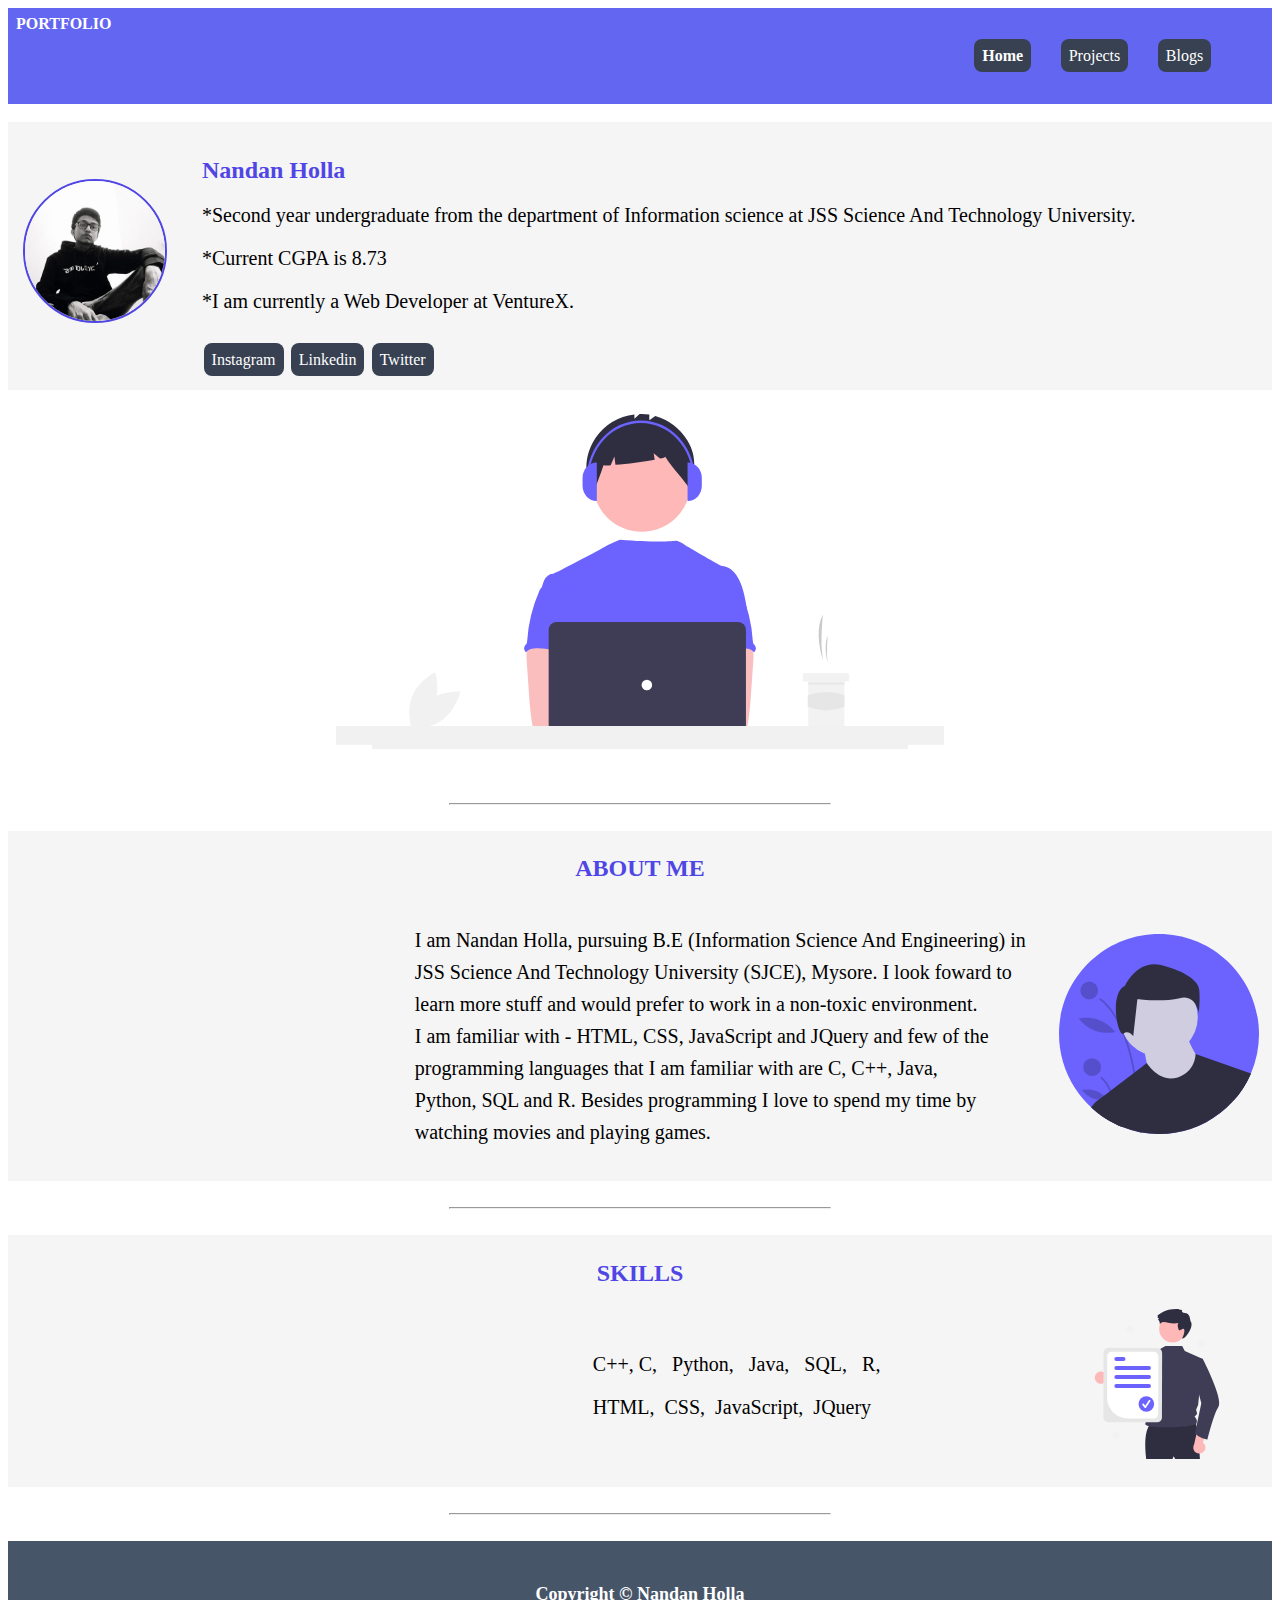
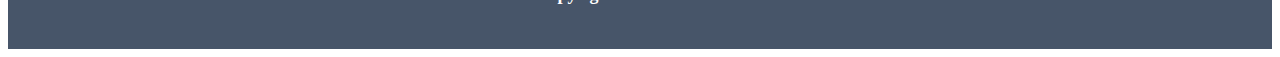
<file: index.html>
<!DOCTYPE html>
<html lang="en">
<head>
    <meta charset="UTF-8">
    <meta http-equiv="X-UA-Compatible" content="IE=edge">
    <meta name="viewport" content="width=device-width, initial-scale=1.0">
    <title>My Portfolio</title>
    <link href="styles.css" rel="stylesheet">
</head>
<style>
    #display-photo{
        border-radius: 55%;
        height: 140px;
        width: 140px;
    }
    #header{
        width: 50%;
        height: 50%;
    }
</style>
<body>
    <div class="nav-bar">
        <div class="po">PORTFOLIO</div>
        <div class="nav">
            <ul class="unordered-list">
                <li><a href="index.html" class="active-link">Home</a></li>
                <li><a href="project.html">Projects</a></li>
                <li><a href="blogs.html">Blogs</a></li>
            </ul>
        </div>
    </div>
    <br>
    <table cellspacing="14">
        <tr>
            <td>
                <img id="display-photo"src="nandan_holla.jpg">
            </td>
            <td>
                <h2>Nandan Holla</h2>
                <p>*Second year undergraduate from the department of Information science at JSS Science And Technology University.
                </p>
                <p>*Current CGPA is 8.73</p>
                <p>*I am currently a Web Developer at VentureX.</p>
                <br>
                <a style="margin: 0.1rem;" href="https://www.instagram.com/invites/contact/?i=1ixefesr1u0a9&utm_content=lfqhru9">Instagram</a>
                <a style="margin: 0.1rem;" href="https://www.linkedin.com/in/nandan-h-59a18020a">Linkedin</a>
                <a style="margin: 0.1rem;" href="https://twitter.com/NandanHolla6?t=AgYxjlrdrV-w2asWQ1D99A&s=08">Twitter</a>
            </td>
        </tr>
    </table>
    <header>
        <center>
            <img id="header"src="coding-image.svg">
        </center>        
    </header>
    <br>
    <hr>
    <br>
    <center class="about">
        <h2>ABOUT ME</h2>
        <table style="border-spacing: 1px;" cellspacing="0">
            <tr>
                <td>
                    <p id="about-me" style="padding-left: 400px;">
                        I am Nandan Holla, pursuing B.E (Information Science And Engineering) in<br>
                        JSS Science And Technology University (SJCE), Mysore. I look foward to<br>
                        learn more stuff and would prefer to work in a non-toxic environment.<br>
                        I am familiar with - HTML, CSS, JavaScript and JQuery and few of the<br> 
                        programming languages that I am familiar with are C, C++, Java,<br>
                        Python, SQL and R. Besides programming I love to spend my time by<br>
                        watching movies and playing games.<br>
                    </p>
                </td>
                <td>
                    <img style="width:200px;height: 200px;"src="about me.svg" alt="About Me">
                </td>
            </tr>
        </table>
    </center>
    <br>
    <hr>
    <br>
    <center class="skills">
        <h2>SKILLS</h2>
        <table style="border-spacing: 1px;" cellspacing="0" >
            <tr>
                <td>
                    <p style="padding-left: 578px;">
                        C++,
                        C,   &nbsp;
                        Python, &nbsp;
                        Java, &nbsp;
                        SQL, &nbsp;
                        R, &nbsp;
                    </p>
                    <p style="padding-left: 578px;">
                        HTML,&nbsp;
                        CSS,&nbsp;
                        JavaScript,&nbsp;
                        JQuery&nbsp;
                    </p>          
                </td>
                <td>
                    <img style="width:150px;height: 150px;"src="skills.svg" alt="About Me">
                </td>
            </tr>
        </table>
    </center>
    <br>
    <hr>
    <br>
    <footer>
        <center>
            <div class="copyright">Copyright © Nandan Holla</div>
        </center>
    </footer>

</body>
</html>
</file>
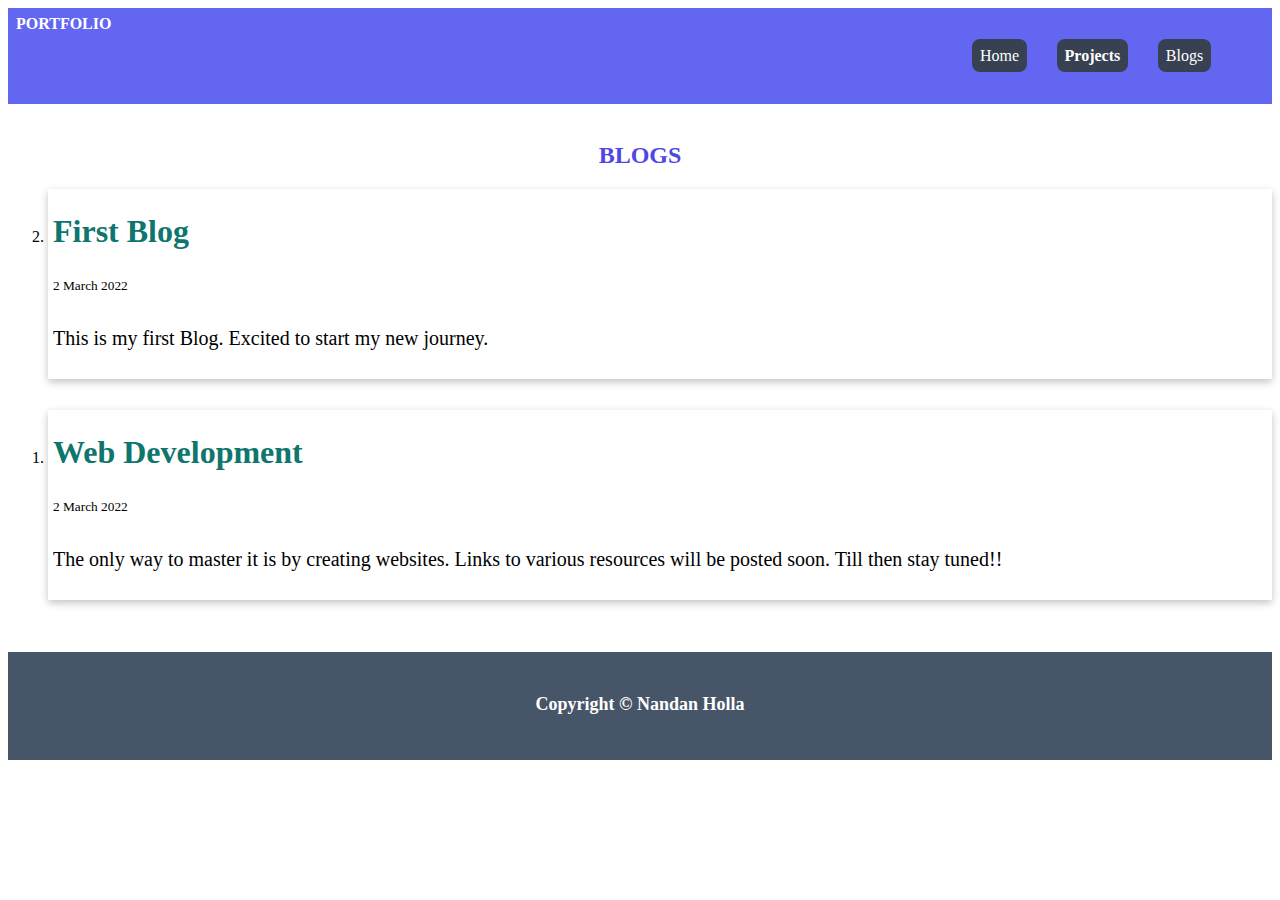
<file: blogs.html>
<!DOCTYPE html>
<html lang="en">
<head>
    <meta charset="UTF-8">
    <meta http-equiv="X-UA-Compatible" content="IE=edge">
    <meta name="viewport" content="width=device-width, initial-scale=1.0">
    <title>Blogs</title>
    <link href="styles.css" rel="stylesheet">
</head>
<style>
    .blog ol li p{
        line-height: 2rem;
    }
</style>
<body>
    <div class="nav-bar">
        <div class="po">PORTFOLIO</div>
        <div class="nav">
            <ul class="unordered-list">
                <li><a href="index.html">Home</a></li>
                <li><a href="project.html" class="active-link">Projects</a></li>
                <li><a href="blogs.html">Blogs</a></li>
            </ul>
        </div>
    </div>
    <br>
    <h2 style="text-align: center;">BLOGS</h2>
    <div class="blog">
        <ol reversed>
            <li>
                <div class="blog-text">
                    <h1>First Blog</h1>
                    <small>2 March 2022</small>
                    <p>This is my first Blog. Excited to start my new journey.</p>
                </div>
                
            </li>
            <br>
            <br>
            <li>
                <div class="blog-text">
                    <h1>Web Development</h1>
                    <small>2 March 2022</small>
                    <p>The only way to master it is by creating websites. Links to various
                    resources will be posted soon. Till then stay tuned!!<br>
                    </p>
                </div>
                
            </li>
        </ol>
    </div>
    <br>
    <br>
    <footer>
        <center>
            <div class="copyright">Copyright © Nandan Holla</div>
        </center>
    </footer>
    

</body>
</html>
</file>
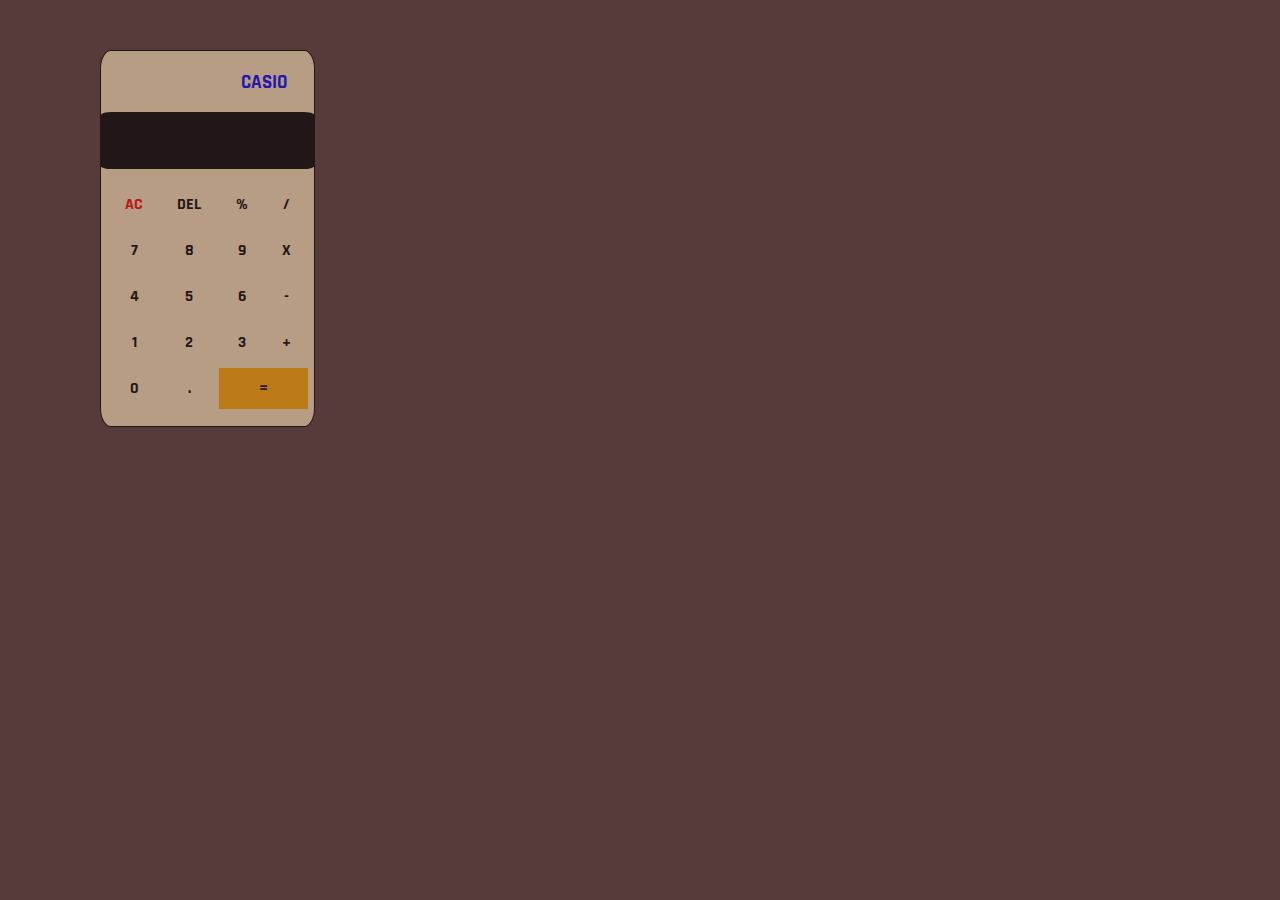
<file: newcalci.html>
<!DOCTYPE html>
<html>
    <head>
        <script src="https://code.jquery.com/jquery-3.5.1.min.js"
        integrity="sha256-9/aliU8dGd2tb6OSsuzixeV4y/faTqgFtohetphbbj0="
        crossorigin="anonymous"></script>
        <link rel="preconnect" href="https://fonts.googleapis.com">
        <link rel="preconnect" href="https://fonts.gstatic.com" crossorigin>
        <link href="https://fonts.googleapis.com/css2?family=Rajdhani&display=swap" rel="stylesheet">
    </head>
    <style>
        body{
            background-color: rgb(87, 59, 59);
            font-family: 'Rajdhani', sans-serif;
            background-blend-mode: lighten;
            background-repeat: no-repeat;
            background-size: 960px 500px;
        }
        #out:hover{
            background-color: rgb(238, 238, 34);
        }
        .gr{
            display: grid;
            position: absolute;
            top:120px;
            grid-template-columns: auto auto auto auto;
            grid-row-gap: 5px;
        }
        .item0{
            font-weight: bold;
            padding: 10px;
            text-align: center;
        }
        .item{
            font-weight: bold;
            padding: 10px;
            text-align: center;
        }
        .item2{
            font-weight: bold;
            padding: 10px;
            text-align: center;
        }
        #equa{
            background-color: orange;
            grid-column-start: 3;
            grid-column-end: 5;
        }
        #nor{
            transition: padding-top 1s;
        }
        .calculator{
            background:wheat;
        }
    </style>
    <body>
        <div id="mo"></div>
        <div class="calculator" style="border:1px solid black;position:absolute;left:100px;top:50px;width: 213px;height:375px;border-radius:5%;opacity:0.6;">
            <p style="position: absolute;left: 140px;top: 0px;color: blue;font-size: 19px;z-index: 1;font-weight: bold;">CASIO</p>
            <p id="dupe" style="position:relative;text-align:right;left:0px;top: 43px;color: white;z-index: 1;font-size: 16px;"></p>
            <p id="nor"type="text" style="padding-top:40px;position:absolute;caret-color:transparent;color:white;background-color:black;left:0px;top:45px;height:17px;text-align:right;width:212.99999px;border-radius:5%;cursor:none;"></p>
            <div class="gr" style="width: 200px;top: 133px;left: 7px;">
                <div class="item" id="AC" style="color: red;">AC</div>
                <div class="item" id="back" style="padding-bottom:0px;">DEL</div>
                <div class="item2" id="modu" >%</div>
                <div class="item2" id="divide" >/</div>
                <div class="item" id="7">7</div>
                <div class="item" id="8">8</div>
                <div class="item2" id="9">9</div>
                <div class="item2" id="mul" >X</div>
                <div class="item" id="4">4</div>
                <div class="item" id="5">5</div>
                <div class="item2" id="6">6</div>
                <div class="item2" id="minus" >-</div>
                <div class="item" id="1">1</div>
                <div class="item" id="2">2</div>
                <div class="item2" id="3">3</div>
                <div class="item2" id="plus">+</div>
                <div class="item0" id="0">0</div>
                <div class="item0" id="dot">.</div>
                <div class="item0" id="equa">=</div>
            </div>
        </div>
    </body>
    <script>
        var arr=[];
        var status=false;
        var oper=[];
        var digitcount=0;
        var dotcount=0;
        $('#AC').click(function(){
            $('#nor').text('');
            $('#dupe').text('');
            arr=[];
            oper=[];
            dotcount=0;
            digitcount=0;
            status=false;
        });
        $('#equa').click(function(){
            var ans=$('#dupe').text();
            $('#nor').text(ans);
            $('#dupe').text('');
        });
        $('#back').click(function(){
            if(digitcount>0){
                digitcount--;
            }
            if($('#nor').text().charAt($('#nor').text().length-1)==='.'){
                dotcount--;
            }
            $('#nor').text($('#nor').text().toString().substring(0,$('#nor').text().length-1));
            var x=$('#nor').text();
            if(x.includes('+')||x.includes('-')||x.includes('*')||x.includes('/')||x.includes('%')){
                $('#dupe').text(eval(x));
            }
            else{
                if(status!=false){}
                else{
                    $('#dupe').text(x);
                }
            }
        });
        $('.item').mouseenter(function(){
            $(this).css('border-bottom','1px solid black');  
        });
        $('.item2').mouseenter(function(){
            $(this).css('border-bottom','1px solid black');
        });
        $('.item').mouseleave(function(){
            $(this).css('border-style','none');
        });
        $('.item0').mouseenter(function(){
            $(this).css('border-bottom','1px solid black');
        });
        $('.item0').mouseleave(function(){
            $(this).css('border-style','none');
        });
        $('.item2').mouseleave(function(){
            $(this).css('border-style','none');
        });
        $('#plus').click(function(){
            digitcount=0;
            status=true;
            dotcount=0;
            var x=$('#nor').text();
            if(x.length>0&&digitcount<13){
                if(x[x.length-1]!='+'&&x[x.length-1]!='-'&&x[x.length-1]!='*'&&x[x.length-1]!='/'&&x[x.length-1]!='%'){
                    x=x+'+';
                    $('#nor').text(x);
                }
                else{
                }
            }
        });
        $('#minus').click(function(){
            digitcount=0;
            status=true;
            dotcount=0;
            var x=$('#nor').text();
            if(x.length>0){
                if(x[x.length-1]!='+'&&x[x.length-1]!='-'&&x[x.length-1]!='*'&&x[x.length-1]!='/'&&x[x.length-1]!='%'){
                    x=x+'-';
                    $('#nor').text(x);
                }
                else{
                }
            }
            else{
                x=x+'-';
                $('#nor').text(x);
            }
            
        });
        $('#modu').click(function(){
            digitcount=0;
            status=true;
            dotcount=0;
            var x=$('#nor').text();
            if(x.length>0&&digitcount<13){
                if(x[x.length-1]!='+'&&x[x.length-1]!='-'&&x[x.length-1]!='*'&&x[x.length-1]!='/'&&x[x.length-1]!='%'){
                    x=x+'%';
                    $('#nor').text(x);
                }
                else{
                }
            }
            
        });
        $('#divide').click(function(){
            digitcount=0;
            status=true;
            dotcount=0;
            var x=$('#nor').text();
            if(x.length>0&&digitcount<13){
                if(x[x.length-1]!='+'&&x[x.length-1]!='-'&&x[x.length-1]!='*'&&x[x.length-1]!='/'&&x[x.length-1]!='%'){
                    x=x+'/';
                    $('#nor').text(x);
                }
                else{
                }
            }
        });
        $('#mul').click(function(){
            digitcount=0;
            status=true;
            dotcount=0;
            var x=$('#nor').text();
            if(x.length>0&&digitcount<12){
                if( x[x.length-1]!='+'&&x[x.length-1]!='-'&&x[x.length-1]!='*'&&x[x.length-1]!='/'&&x[x.length-1]!='%'){
                    x=x+'*';
                    $('#nor').text(x);
                }
                else{
                }
            }
        });
        $('#1').click(function(){
            var x=$('#nor').text();
            if(digitcount<12){
                digitcount++;
                x=x+'1';
            }
            $('#nor').html(x);
            $('#dupe').text(x);
            if( (x.includes('+')||x.includes('-')||x.includes('*')||x.includes('/')||x.includes('%'))){
                if(Number.isInteger(eval(x))==true){
                    $('#dupe').text(eval(x));
                }
                else{
                    $('#dupe').text(parseFloat(eval(x)).toFixed(4));
                }
            }
            else{
                $('#dupe').text('');
            }
        });
        $('#2').click(function(){
            
            var x=$('#nor').text();
            if(digitcount<12){
                digitcount++;
                x=x+'2';
            }
            $('#nor').html(x);
            $('#dupe').text(x);
            if( (x.includes('+')||x.includes('-')||x.includes('*')||x.includes('/')||x.includes('%'))){
                if(Number.isInteger(eval(x))==true){
                    $('#dupe').text(eval(x));
                }
                else{
                    $('#dupe').text(parseFloat(eval(x)).toFixed(4));
                }
            }
            else{
                $('#dupe').text('');
            }
        });
        $('#3').click(function(){
            var x=$('#nor').text();
            if(digitcount<12){
                digitcount++;
                x=x+'3';
            }
            $('#nor').html(x);
            $('#dupe').text(x);
            if((x.includes('+')||x.includes('-')||x.includes('*')||x.includes('/')||x.includes('%'))){
                if(Number.isInteger(eval(x))==true){
                    $('#dupe').text(eval(x));
                }
                else{
                    $('#dupe').text(parseFloat(eval(x)).toFixed(4));
                }
            }
            else{
                $('#dupe').text('');
            }
        });
        $('#4').click(function(){
            var x=$('#nor').text();
            if(digitcount<12){
                digitcount++;
                x=x+'4';
            }
            $('#nor').html(x);
            $('#dupe').text(x);
            if((x.includes('+')||x.includes('-')||x.includes('*')||x.includes('/')||x.includes('%'))){
                if(Number.isInteger(eval(x))==true){
                    $('#dupe').text(eval(x));
                }
                else{
                    $('#dupe').text(parseFloat(eval(x)).toFixed(4));
                }
            }
            else{
                $('#dupe').text('');
            }
        });
        $('#5').click(function(){
            var x=$('#nor').text();
            if(digitcount<12){
                digitcount++;
                x=x+'5';
            }
            $('#nor').html(x);
            $('#dupe').text(x);
            if((x.includes('+')||x.includes('-')||x.includes('*')||x.includes('/')||x.includes('%'))){
                if(Number.isInteger(eval(x))==true){
                    $('#dupe').text(eval(x));
                }
                else{
                    $('#dupe').text(parseFloat(eval(x)).toFixed(4));
                }
            }
            else{
                $('#dupe').text('');
            }
        });
        $('#6').click(function(){
            var x=$('#nor').text();
            if(digitcount<12){
                digitcount++;
                x=x+'6';
            }
            $('#nor').html(x);
            $('#dupe').text(x);
            if((x.includes('+')||x.includes('-')||x.includes('*')||x.includes('/')||x.includes('%'))){
                if(Number.isInteger(eval(x))==true){
                    $('#dupe').text(eval(x));
                }
                else{
                    $('#dupe').text(parseFloat(eval(x)).toFixed(4));
                }
            }
            else{
                $('#dupe').text('');
            }
        });
        $('#7').click(function(){
            var x=$('#nor').text();
            if(digitcount<12){
                digitcount++;
                x=x+'7';
            }
            $('#nor').html(x);
            $('#dupe').text(x);
            if((x.includes('+')||x.includes('-')||x.includes('*')||x.includes('/')||x.includes('%'))){
                if(Number.isInteger(eval(x))==true){
                    $('#dupe').text(eval(x));
                }
                else{
                    $('#dupe').text(parseFloat(eval(x)).toFixed(4));
                }
            }
            else{
                $('#dupe').text('');
            }
        });
        $('#8').click(function(){
            var x=$('#nor').text();
            if(digitcount<12){
                digitcount++;
                x=x+'8';
            }
            $('#nor').html(x);
            $('#dupe').text(x);
            if((x.includes('+')||x.includes('-')||x.includes('*')||x.includes('/')||x.includes('%'))){
                if(Number.isInteger(eval(x))==true){
                    $('#dupe').text(eval(x));
                }
                else{
                    $('#dupe').text(parseFloat(eval(x)).toFixed(4));
                }
            }
            else{
                $('#dupe').text('');
            }
        });
        $('#9').click(function(){
            var x=$('#nor').text();
            if(digitcount<12){
                digitcount++;
                x=x+'9';
            }
            $('#nor').html(x);
            $('#dupe').text(x);
            if((x.includes('+')||x.includes('-')||x.includes('*')||x.includes('/')||x.includes('%'))){
                if(Number.isInteger(eval(x))==true){
                    $('#dupe').text(eval(x));
                }
                else{
                    $('#dupe').text(parseFloat(eval(x)).toFixed(4));
                }
            }
            else{
                $('#dupe').text('');
            }
        });
        $('#0').click(function(){
            var x=$('#nor').text();
            if(digitcount<12){
                digitcount++;
                x=x+'0';
            }
            $('#nor').html(x);
            $('#dupe').text(x);
            if((x.includes('+')||x.includes('-')||x.includes('*')||x.includes('/')||x.includes('%'))){
                if(Number.isInteger(eval(x))==true){
                    $('#dupe').text(eval(x));
                }
                else{
                    $('#dupe').text(parseFloat(eval(x)).toFixed(4));
                }
            }
            else{
                $('#dupe').text('');
            }
        });
        $('#dot').click(function(){
            var x=$('#nor').text();
            if(dotcount==0 && x.length>=1&&x.length<12){
                dotcount++;
                $('#nor').text(x+".");
            }
        });
    </script>
</html>
</file>
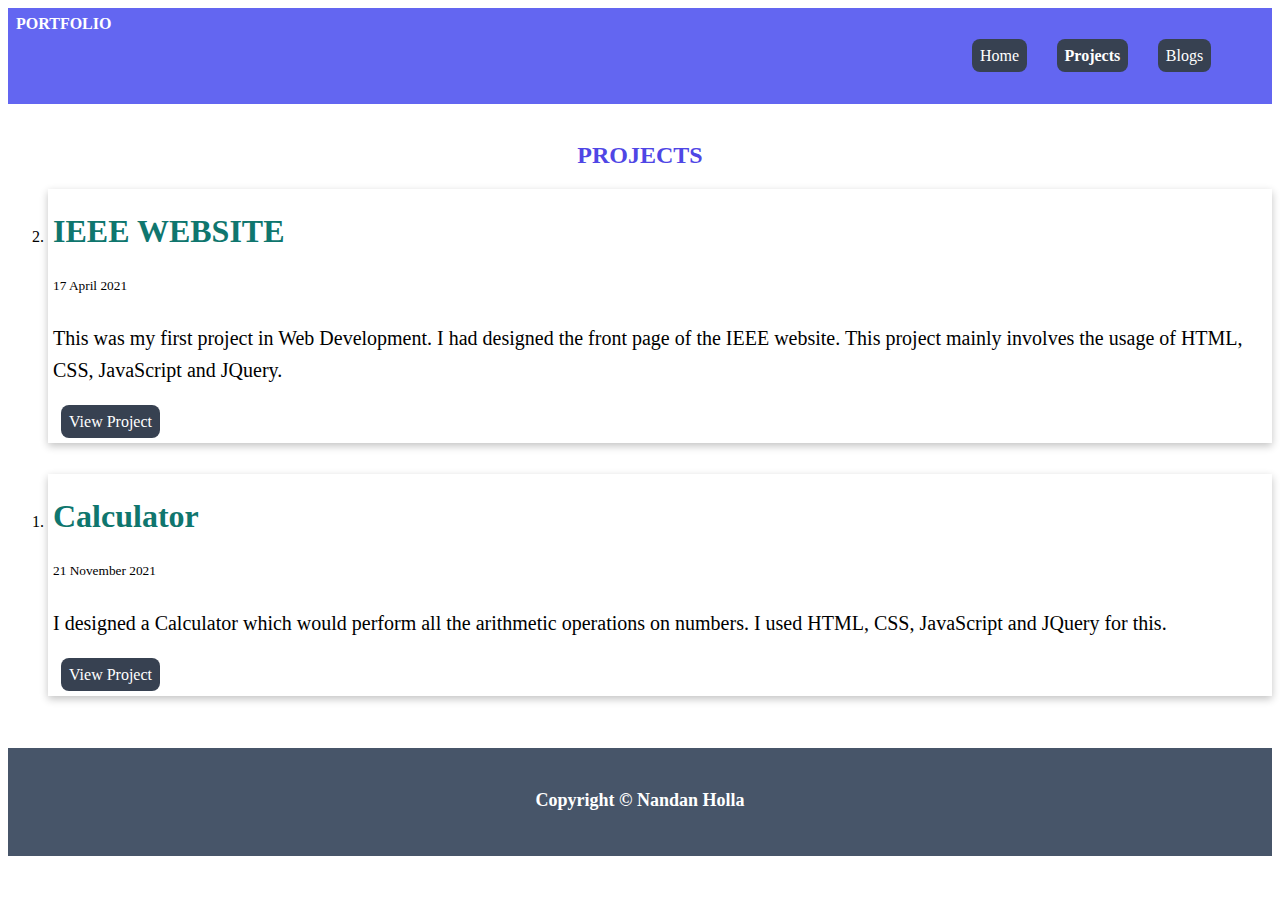
<file: project.html>
<!DOCTYPE html>
<html lang="en">
<head>
    <meta charset="UTF-8">
    <meta http-equiv="X-UA-Compatible" content="IE=edge">
    <meta name="viewport" content="width=device-width, initial-scale=1.0">
    <title>Project</title>
    <link href="styles.css" rel="stylesheet">
</head>
<body>
    <div class="nav-bar">
        <div class="po">PORTFOLIO</div>
        <div class="nav">
            <ul class="unordered-list">
                <li><a href="index.html">Home</a></li>
                <li><a href="project.html" class="active-link">Projects</a></li>
                <li><a href="blogs.html">Blogs</a></li>
            </ul>
        </div>
    </div>
    <br>
    <h2 style="text-align: center;">PROJECTS</h2>
    <div class="projects">
        <ol reversed>
            <li>
                <div class="project-text">
                    <h1>IEEE WEBSITE</h1>
                    <small>17 April 2021</small>
                    <p>This was my first project in Web Development. 
                    I had designed the front page of the IEEE website. This project mainly
                    involves the usage of HTML, CSS, JavaScript and JQuery.</p>
                    &nbsp;&nbsp;<a href="IEEE.html">View Project</a>
                </div>
            </li>
            <br>
            <br>
            <li>
                <div class="project-text">
                    <h1>Calculator</h1>
                    <small>21 November 2021</small>
                    <p>I designed a Calculator which would perform all the
                    arithmetic operations on numbers. I used HTML, CSS, JavaScript
                    and JQuery for this.
                    </p>
                    &nbsp;&nbsp;<a href="newcalci.html">View Project</a>
                </div>
            </li>
        </ol>
    </div>
    <br>
    <br>
    <footer>
        <center>
            <div class="copyright">Copyright © Nandan Holla</div>
        </center>
    </footer>
</body>
</html>
</file>
<file: styles.css>
:root{
    --primary-background:white;
    --secondary-background:#374151;
    --off-white:#f5f5f5;
}
.nav-bar{
    background-color: #6366f1;
    padding: 0.5rem;
}
table{
    background-color:var(--off-white);
    width: 100%;
    padding-bottom: 0.4rem;
}
header{
    padding:1.5rem;
}
body{
    background-color: var(--primary-background);
}
div{
    line-height:97%;
}
hr{
    width: 30%;
}
p{
    font-size: 20px;
}
a{
    text-decoration: none;
    color: white;
    padding: 0.5rem;
    background-color: var(--secondary-background);
    border-radius:0.5rem;
}
footer{
    width: 100%;
    height: 100px;
    background-color: #475569;
    padding-bottom: 0.5rem;
    color: white;
    
}
footer div{
    padding: 0.8rem;
}
.nav-bar .nav ul li{
    padding: 0.8rem;
}
.unordered-list{
    list-style: none;
}
.unordered-list li{
    display: inline;
}
 .nav-bar{
    height: 80px;
    padding-left: 0.5rem;
    color: white;
} 
.nav-bar .nav{
    text-align: right;
    padding-right: 2.5rem;
}
 .nav-bar .po{
    font-weight: bold;
} 
.nav-bar .nav .unordered-list .active-link{
    font-weight: bold;
}
#display-photo{
    border: 2px solid #4f46e5;  
}
#about-me{
    line-height: 2rem;
}
.about,.skills{
    padding: 0.3rem;
    background-color: var(--off-white);
}
.skills{
    padding-bottom: 1rem;
}
h2{
    color:#4f46e5;
}
h1{
    color: #0f766e;
}
.blog ol li{
    box-shadow: rgba(0, 0, 0, 0.24) 0px 3px 8px;
}
.projects ol li{
    box-shadow: rgba(0, 0, 0, 0.24) 0px 3px 8px;
}
.blog-text, .project-text{
    line-height: 2rem;
    padding: 5px;
}
.copyright{
    padding: 2.8rem;
    font-size: 18px;
    font-weight: bold;
}
</file>
